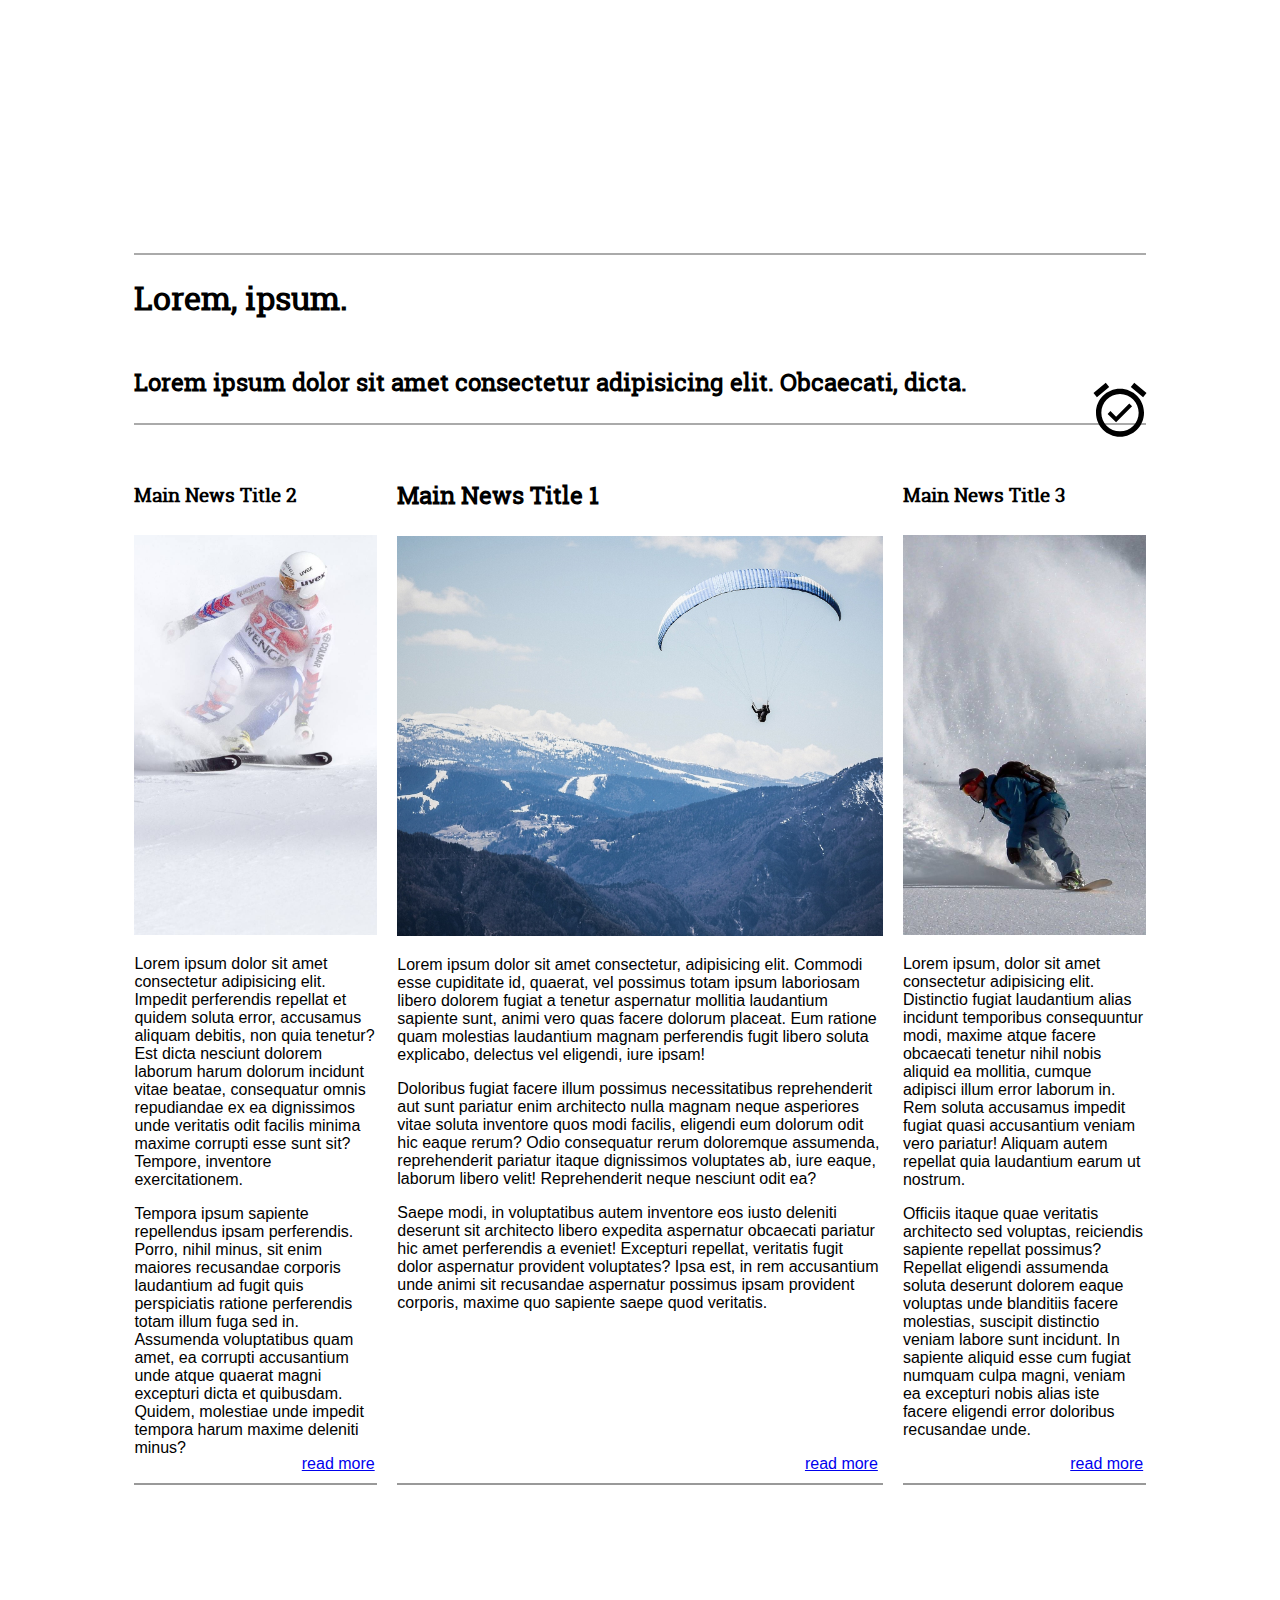
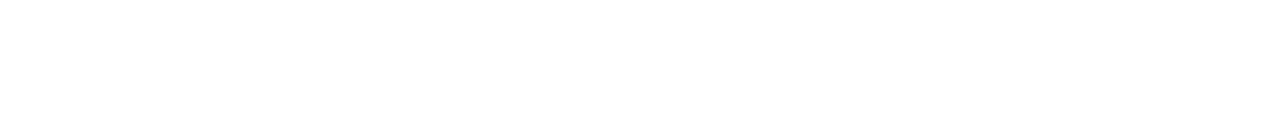
<file: flex-content/index.html>
<!DOCTYPE html>
<html lang="en">
<head>
    <meta charset="UTF-8">
    <meta name="viewport" content="width=device-width, initial-scale=1.0">
    <title>Flex Content</title>
    <link rel="stylesheet" href="fonts/roboto-slab.css">
    <link rel="stylesheet" href="style.css">
</head>
<body>
    
    <!--
        flex + UI/UX +responsive+adaptive + web fonts

    -->
    <section class="news">
        <header class="header-flex">
            <h1>
                Lorem, ipsum. 
            </h1>
            <img class="right" src="img/alarm.svg" alt="">
            <h2>
                Lorem ipsum dolor sit amet consectetur adipisicing elit. Obcaecati, dicta.
            </h2>
        </header>
        <!-- div - flex-container-->
        <div class="article">
            <!-- article - flex-item-->
        <article>
            <h2>Main News Title 1</h2>
            <figure id="img">
                <picture>
                    <source srcset="img/img1-sm.jpg" media="(max-width:800px)">
                        <img src="img/img1-lg.jpg" alt="">
                </picture>
            </figure>
            <div class="cols">
                <p>Lorem ipsum dolor sit amet consectetur, adipisicing elit. Commodi esse cupiditate id, quaerat, vel possimus totam ipsum laboriosam libero dolorem fugiat a tenetur aspernatur mollitia laudantium sapiente sunt, animi vero quas facere dolorum placeat. Eum ratione quam molestias laudantium magnam perferendis fugit libero soluta explicabo, delectus vel eligendi, iure ipsam!</p>
                <p>Doloribus fugiat facere illum possimus necessitatibus reprehenderit aut sunt pariatur enim architecto nulla magnam neque asperiores vitae soluta inventore quos modi facilis, eligendi eum dolorum odit hic eaque rerum? Odio consequatur rerum doloremque assumenda, reprehenderit pariatur itaque dignissimos voluptates ab, iure eaque, laborum libero velit! Reprehenderit neque nesciunt odit ea?</p>
                <p>Saepe modi, in voluptatibus autem inventore eos iusto deleniti deserunt sit architecto libero expedita aspernatur obcaecati pariatur hic amet perferendis a eveniet! Excepturi repellat, veritatis fugit dolor aspernatur provident voluptates? Ipsa est, in rem accusantium unde animi sit recusandae aspernatur possimus ipsam provident corporis, maxime quo sapiente saepe quod veritatis.</p>
            </div>
            <a href="#">read more</a>
        </article>

        <article>
            <h3>Main News Title 2</h3>
            <figure>
                <img src="img/img2-lg-po.jpg" alt="">
            </figure>
                <p>Lorem ipsum dolor sit amet consectetur adipisicing elit. Impedit perferendis repellat et quidem soluta error, accusamus aliquam debitis, non quia tenetur? Est dicta nesciunt dolorem laborum harum dolorum incidunt vitae beatae, consequatur omnis repudiandae ex ea dignissimos unde veritatis odit facilis minima maxime corrupti esse sunt sit? Tempore, inventore exercitationem.</p>
                <p>Tempora ipsum sapiente repellendus ipsam perferendis. Porro, nihil minus, sit enim maiores recusandae corporis laudantium ad fugit quis perspiciatis ratione perferendis totam illum fuga sed in. Assumenda voluptatibus quam amet, ea corrupti accusantium unde atque quaerat magni excepturi dicta et quibusdam. Quidem, molestiae unde impedit tempora harum maxime deleniti minus?</p>

            <a href="#">read more</a>
        </article>

        <article>
            <h3>Main News Title 3</h3>
            <figure> 
                <img src="img/img3-lg-po.jpg" alt="">
            </figure> 
            <p>Lorem ipsum, dolor sit amet consectetur adipisicing elit. Distinctio fugiat laudantium alias incidunt temporibus consequuntur modi, maxime atque facere obcaecati tenetur nihil nobis aliquid ea mollitia, cumque adipisci illum error laborum in. Rem soluta accusamus impedit fugiat quasi accusantium veniam vero pariatur! Aliquam autem repellat quia laudantium earum ut nostrum.</p>
            <p>Officiis itaque quae veritatis architecto sed voluptas, reiciendis sapiente repellat possimus? Repellat eligendi assumenda soluta deserunt dolorem eaque voluptas unde blanditiis facere molestias, suscipit distinctio veniam labore sunt incidunt. In sapiente aliquid esse cum fugiat numquam culpa magni, veniam ea excepturi nobis alias iste facere eligendi error doloribus recusandae unde.</p>
          
            <a href="#">read more</a>
        </article>
    </div>
    </section>
</body>
</html>
</file>
<file: flex-content/fonts/roboto-slab.css>
/*CUSTOM FONT DECLARATION*/



@font-face {
    font-family: 'roboto_slabregular';
    src: url('robotoslab-regular-webfont.woff2') format('woff2'),
         url('robotoslab-regular-webfont.woff') format('woff'),
         url('RobotoSlab-Regular.ttf') format('ttf');
    font-weight: normal;
    font-style: normal;

}
</file>
<file: flex-content/style.css>
body{
    font-family: Arial;
}
.news header{
    border-top: 2px solid #aaa;
    border-bottom: 2px solid #aaa;
    margin-bottom: 3%;
}
/**/
.header-flex{
    display: flex;
    display: flex;
    justify-content: space-between;
    align-items: flex-start;
    flex-direction: column;

}
.news .right{
    height: 4em;
    width: auto;
    position: absolute;
    top: 42%;
    right: 10%;
    bottom: 0;
    object-fit: cover;
}
h1, h2, h3{
    font-family: roboto_slabregular;
}
figure{
    margin:0;
}
/* LARGE SCREEN*/


.news{
    width: 80%;
    margin: 20% auto;
    
}
.news h2{
    margin: 1em 0;
}
.news h3{
    margin: 1.45em 0;
}
.news header h1{
    font-size: 200%;
}
.news .article{
    display:flex;
    /*space works only when available*/
    /*justify-content: space-between;*/
}
.news article{
    width: 25%;
    border-bottom: 2px solid #999;
    padding-bottom: 1%;
    position: relative;
}
@supports not (object-fit: cover) {
    .news article figure {

        border: 2px solid red;
        height: 25em;
        overflow: hidden;
        
    }
}

.news article a{
    position: absolute;
    bottom: 1%;
    right: 1%;
}
.news article:first-child{
    width: 50%;
    margin: 0 2%;
}
.news article:nth-child(2){
    order: -1;
}
@supports (object-fit: cover) {
.news img{
    width: 100%;
    height: 25em;
    /*new*/
    object-fit: cover;
    }
}




/* MD-screem*/
@media (max-width: 1200px) {
    .news .article{
        flex-wrap: wrap;  
        justify-content: space-between;
    }
    .news .article article{
        width: 100%;
    }
    .news article:nth-child(2){
        order: 0;
    }
    .news article:first-child{
        margin: 0;
    }
    .news .cols {
        columns: 2;
    }
    .news article:nth-child(2),
    .news article:nth-child(3){
        width: 49%;
    }
}

/*SM- screen*/
@media (max-width: 800px) {
    .news .article{
        flex-wrap: column;
    }
    .news article:nth-child(2),
    .news article:nth-child(3){
        width: 100%;
    }
    .news .cols {
        columns: 2;
    }
}
/*1*/
@media (max-width: 800px) {
    .news .article{
        flex-wrap: column;
    }
    .news article:nth-child(2),
    .news article:nth-child(3){
        width: 100%;
    }
    .news .cols {
        columns: 1;
    }
}
    /*2*/
@media (max-width: 720px) {
    .news {
        width: auto;
        margin: 5% 1%;
    }
}

    /*4*/
@media (max-width: 720px) {
    .news .right{
         display: none;  
    }
}
</file>
